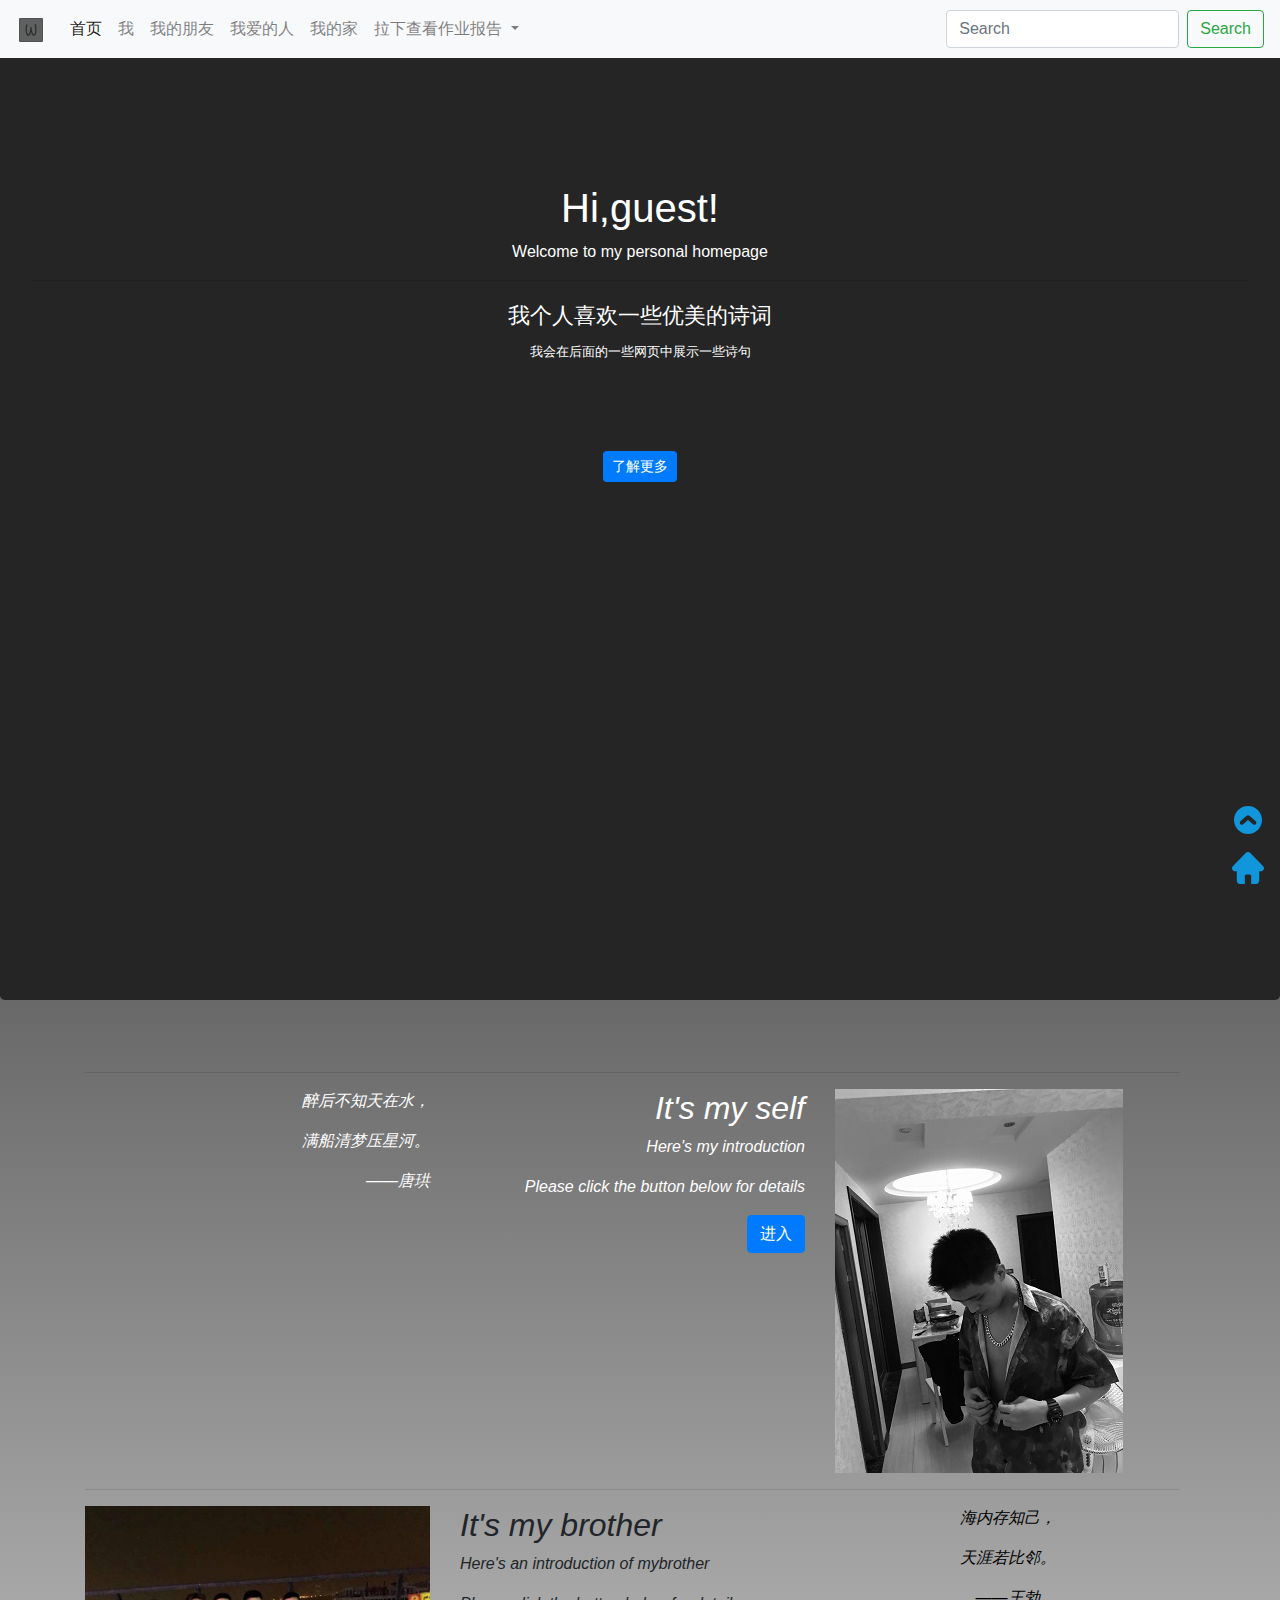
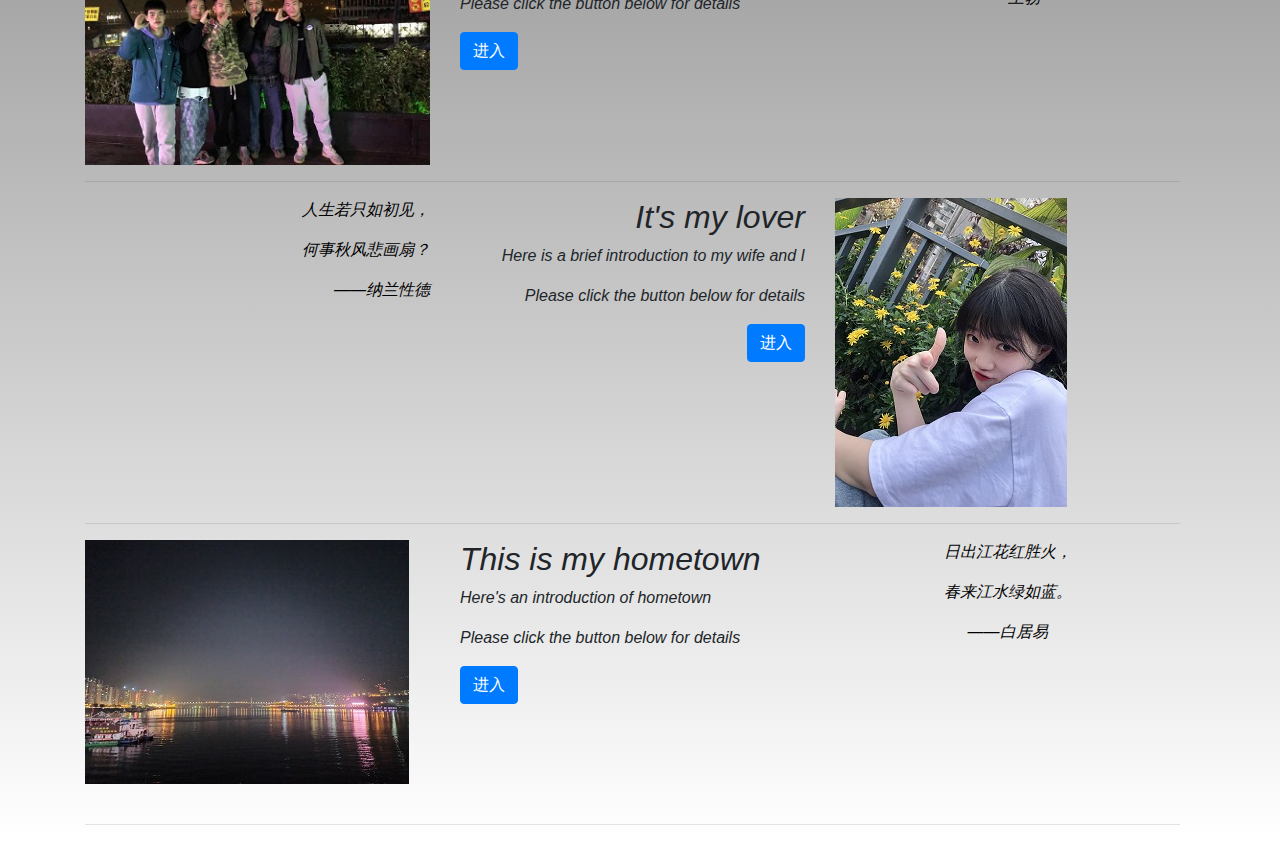
<file: index.html>
<!doctype html>
<html lang="en">
  <head>
    <!-- Required meta tags -->
    <meta charset="utf-8">
    <meta name="viewport" content="width=device-width, initial-scale=1, shrink-to-fit=no">

    <!-- Bootstrap CSS -->
    <link rel="stylesheet" href="https://stackpath.bootstrapcdn.com/bootstrap/4.3.1/css/bootstrap.min.css" integrity="sha384-ggOyR0iXCbMQv3Xipma34MD+dH/1fQ784/j6cY/iJTQUOhcWr7x9JvoRxT2MZw1T" crossorigin="anonymous">
    <link rel="stylesheet" href="css/index.css">
    <title>汪鹏的web大作业</title>
  </head>
  <body>

    <!-- 导航栏 -->
    <nav class="navbar navbar-expand-lg fixed-top navbar-light bg-light" id="bar">
      <a class="navbar-brand" href="index.html">
        <img src="images/ww.svg" alt="LOADING"  width="30" height="30" >
      </a>
      <button class="navbar-toggler" type="button" data-toggle="collapse" data-target="#navbarSupportedContent" aria-controls="navbarSupportedContent" aria-expanded="false" aria-label="Toggle navigation">
        <span class="navbar-toggler-icon"></span>
      </button>
    
      <div class="collapse navbar-collapse" id="navbarSupportedContent">
        <ul class="navbar-nav mr-auto">
          <li class="nav-item active">
            <a class="nav-link" href="index.html">首页 <span class="sr-only">(current)</span></a>
          </li>
          <li class="nav-item">
            <a class="nav-link" href="self.html">我</a>
          </li>
          <li class="nav-item">
            <a class="nav-link" href="brother.html">我的朋友</a>
          </li>
          <li class="nav-item">
            <a class="nav-link" href="lover.html">我爱的人</a>
          </li>
          <li class="nav-item">
            <a class="nav-link" href="hometown.html">我的家</a>
          </li>
          <li class="nav-item dropdown">
            <a class="nav-link dropdown-toggle" href="#" id="navbarDropdown" role="button" data-toggle="dropdown" aria-haspopup="true" aria-expanded="false">
              拉下查看作业报告
            </a>
            <div class="dropdown-menu" aria-labelledby="navbarDropdown">
              <a class="dropdown-item" href="presentation.html">web作业报告</a>
              <a class="dropdown-item" href="#">未设置</a>
            </div>
          </li>
          <!-- <li class="nav-item">
            <a class="nav-link disabled" href="#">Disabled</a>
          </li> -->
        </ul>
        <form class="form-inline my-2 my-lg-0">
          <input class="form-control mr-sm-2" type="search" placeholder="Search" aria-label="Search">
          <button class="btn btn-outline-success my-2 my-sm-0" type="submit">Search</button>
        </form>
      </div>
    </nav>
    <!-- 导航栏 -->
    <!-- 引言界面 -->
    <div class="jumbotron text-center no-gutters myhigh">
      <br><br><br><br><br>
      <h1>Hi,guest!</h1>
      <p>Welcome to my personal homepage</p>
      <hr>
      <h3 style="color: white;"><small>我个人喜欢一些优美的诗词</small></h3>
      <p><small>我会在后面的一些网页中展示一些诗句</small></p>
      <br><br><br>
      <!-- <br>
      <p>应是天仙狂醉，乱把白云揉碎。</p>
      <p class="blockquote-footer">李白</p>
      <br>
      <p>惊觉相思不露，原来只因入骨。</p>
      <p class="blockquote-footer">汤显祖</p>
      <br>
      <p>可惜一溪风月，莫教踏碎琼瑶。</p>
      <p class="blockquote-footer ">苏轼</p> -->
      <p><a class="btn btn-primary btn-sm" href="#page1" role="button">了解更多</a></p>
    </div>

      <!-- 底部导航栏 -->
      <nav class="navbar navbar-dark fixed-bottom justify-content-end">
        <ul class="navbar-nav">
          <li class="nav-item">
            <a class="nav-link" href="#">
              <img src="images/backtop32.svg" alt="LOADING" class="img-fluid">
            </a>
          </li>
          <li class="nav-item">
            <a class="nav-link" href="index.html">
              <img src="images/home.svg" alt="LOADING" class="img-fluid">
            </a>
          </li>
        </ul>
      </nav>
      <!-- 底部导航栏 -->

    <!-- 主要盒子 -->
    <div class="container">
      <div class="col-md-12">
        <br id="page1">
      <hr>
      <!-- 我自己 -->
      <div class="row">
        <div class="col-md-4 text-right">
          <i style="color: white;">
            <p>醉后不知天在水，</p>
            <p>满船清梦压星河。</p>
            <p>——唐珙</p>
          </i>
        </div>
        <div class=" col-md-4 text-right ">
          <div>
            <i style="color: white;">
              <h2>It's my self</h2>
              <p>Here's my introduction</p>
              <p>Please click the button below for details</p>
            </i>
          </div>
          <div>
            <a class="btn btn-primary" href="self.html" role="button">进入</a>
            <br>
          </div>
          <br>
        </div>
        <div class=" col-md-4">
          <img src="images/myself.JPG" alt="Card image" class="img-fluid">
          <!-- <img src="images/myself.JPG" class="img-responsive" alt="Responsive image" style="float: right;"> -->
        </div>
      </div>
      <!-- 我自己 -->
      <hr>
      <!-- 我兄弟 -->
      <div class="row">
        <div class="col-md-4">
          <img src="images/mybrother.JPG" alt="Card image" class="img-fluid">
          <!-- <img src="images/mybrother.JPG" class="img-responsive" alt="Responsive image" style="float: right;"> -->
        </div>
        <div class="col-md-4">
          <div class="mypadding1">
            <i>
              <h2>It's my brother</h2>
              <p>Here's an introduction of mybrother</p>
              <p>Please click the button below for details</p>
            </i>
          </div>
          <div>
            <a class="btn btn-primary" href="brother.html" role="button">进入</a><br>
          </div><br>
        </div>
        <div class="col-md-4 text-center">
          <i style="color:black;">
            <p>海内存知己，</p>
            <p>天涯若比邻。</p>
            <p>——王勃</p>
          </i>
        </div>
      </div>
      <!-- 我兄弟 -->
      <hr>
      <!-- 我女朋友 -->
      <div class="row">
        <div class="col-md-4 text-right">
          <i style="color: black;">
            <p>人生若只如初见，</p>
            <p>何事秋风悲画扇？</p>
            <p>——纳兰性德</p>
          </i>
        </div>
        <div class=" col-md-4 text-right ">
          <div class="mypadding1">
            <i>
              <h2>It's my lover</h2>
              <p>Here is a brief introduction to my wife and I</p>
              <p>Please click the button below for details</p>
            </i>
          </div>
          <div>
            <a class="btn btn-primary" href="lover.html" role="button">进入</a><br>
          </div><br>
        </div>
        <div class=" col-md-4">
          <img src="images/mylove.JPG" alt="Card image" class="img-fluid">
          <!-- <img src="images/mylove.JPG" class="img-responsive" alt="Responsive image" style="float: right;"> -->
        </div>
      </div>
      <!-- 我女朋友 -->
      <hr>
      <!-- 我的家 -->
      <!-- 我兄弟 -->
      <div class="row">
        <div class="col-md-4">
          <img src="images/wz.jpg" alt="Card image" class="img-fluid">
          <!-- <img src="images/wz.jpg" class="img-responsive" alt="Responsive image" style="float: right;"> -->
        </div>
        <div class="col-md-4">
          <div class="mypadding1">
            <i>
              <h2>This is my hometown</h2>
              <p>Here's an introduction of hometown</p>
              <p>Please click the button below for details</p>
            </i>
          </div>
          <div>
            <a class="btn btn-primary" href="hometown.html" role="button">进入</a><br>
          </div><br>
        </div>
        <div class="col-md-4 text-center">
          <i style="color:black;">
            <p>日出江花红胜火，</p>
            <p>春来江水绿如蓝。</p>
            <p>——白居易</p>
          </i>
        </div>
      </div>
      <!-- 我兄弟 -->
      <!-- 我的家 -->
      <br><hr>
      </div>
    </div>
    
    <div class=""></div>
    




    <!-- Optional JavaScript -->
    <!-- jQuery first, then Popper.js, then Bootstrap JS -->
    <script src="https://code.jquery.com/jquery-3.3.1.slim.min.js" integrity="sha384-q8i/X+965DzO0rT7abK41JStQIAqVgRVzpbzo5smXKp4YfRvH+8abtTE1Pi6jizo" crossorigin="anonymous"></script>
    <script src="https://cdnjs.cloudflare.com/ajax/libs/popper.js/1.14.7/umd/popper.min.js" integrity="sha384-UO2eT0CpHqdSJQ6hJty5KVphtPhzWj9WO1clHTMGa3JDZwrnQq4sF86dIHNDz0W1" crossorigin="anonymous"></script>
    <script src="https://stackpath.bootstrapcdn.com/bootstrap/4.3.1/js/bootstrap.min.js" integrity="sha384-JjSmVgyd0p3pXB1rRibZUAYoIIy6OrQ6VrjIEaFf/nJGzIxFDsf4x0xIM+B07jRM" crossorigin="anonymous"></script>
  </body>
</html>
</file>
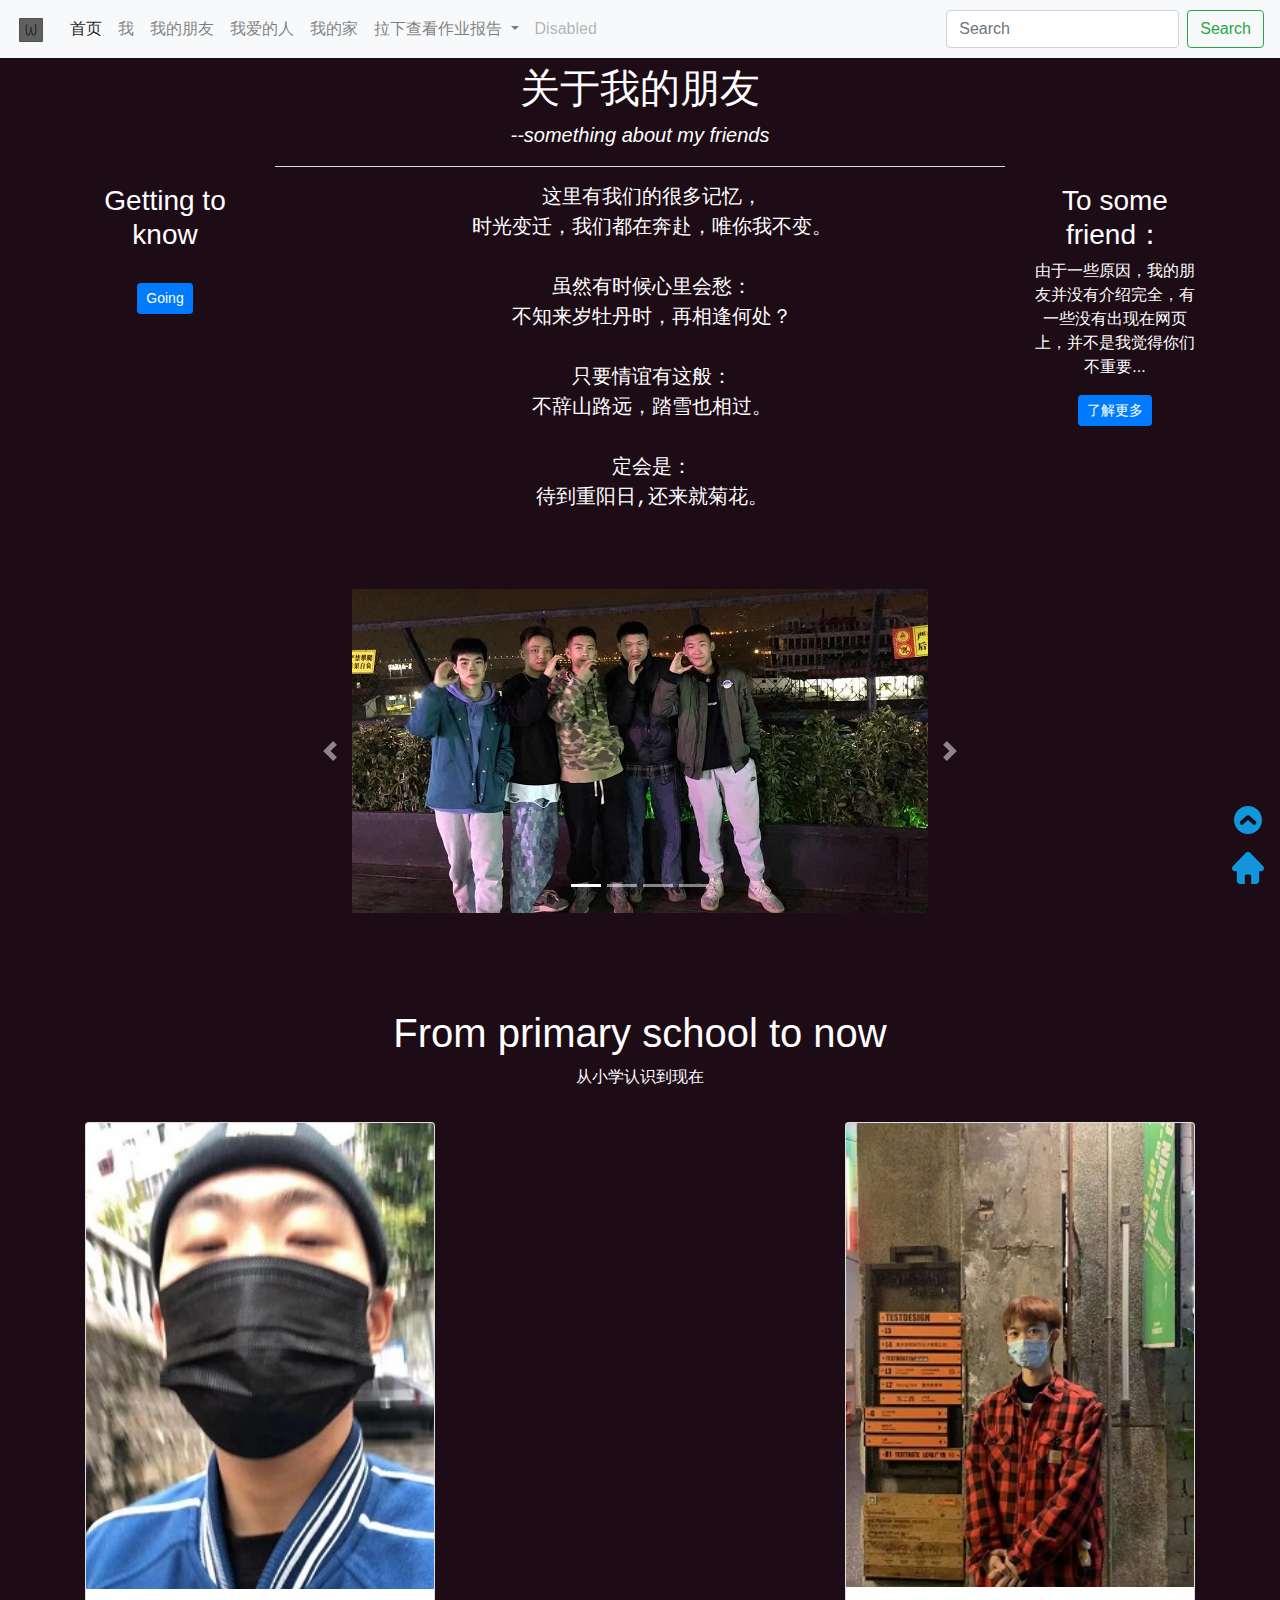
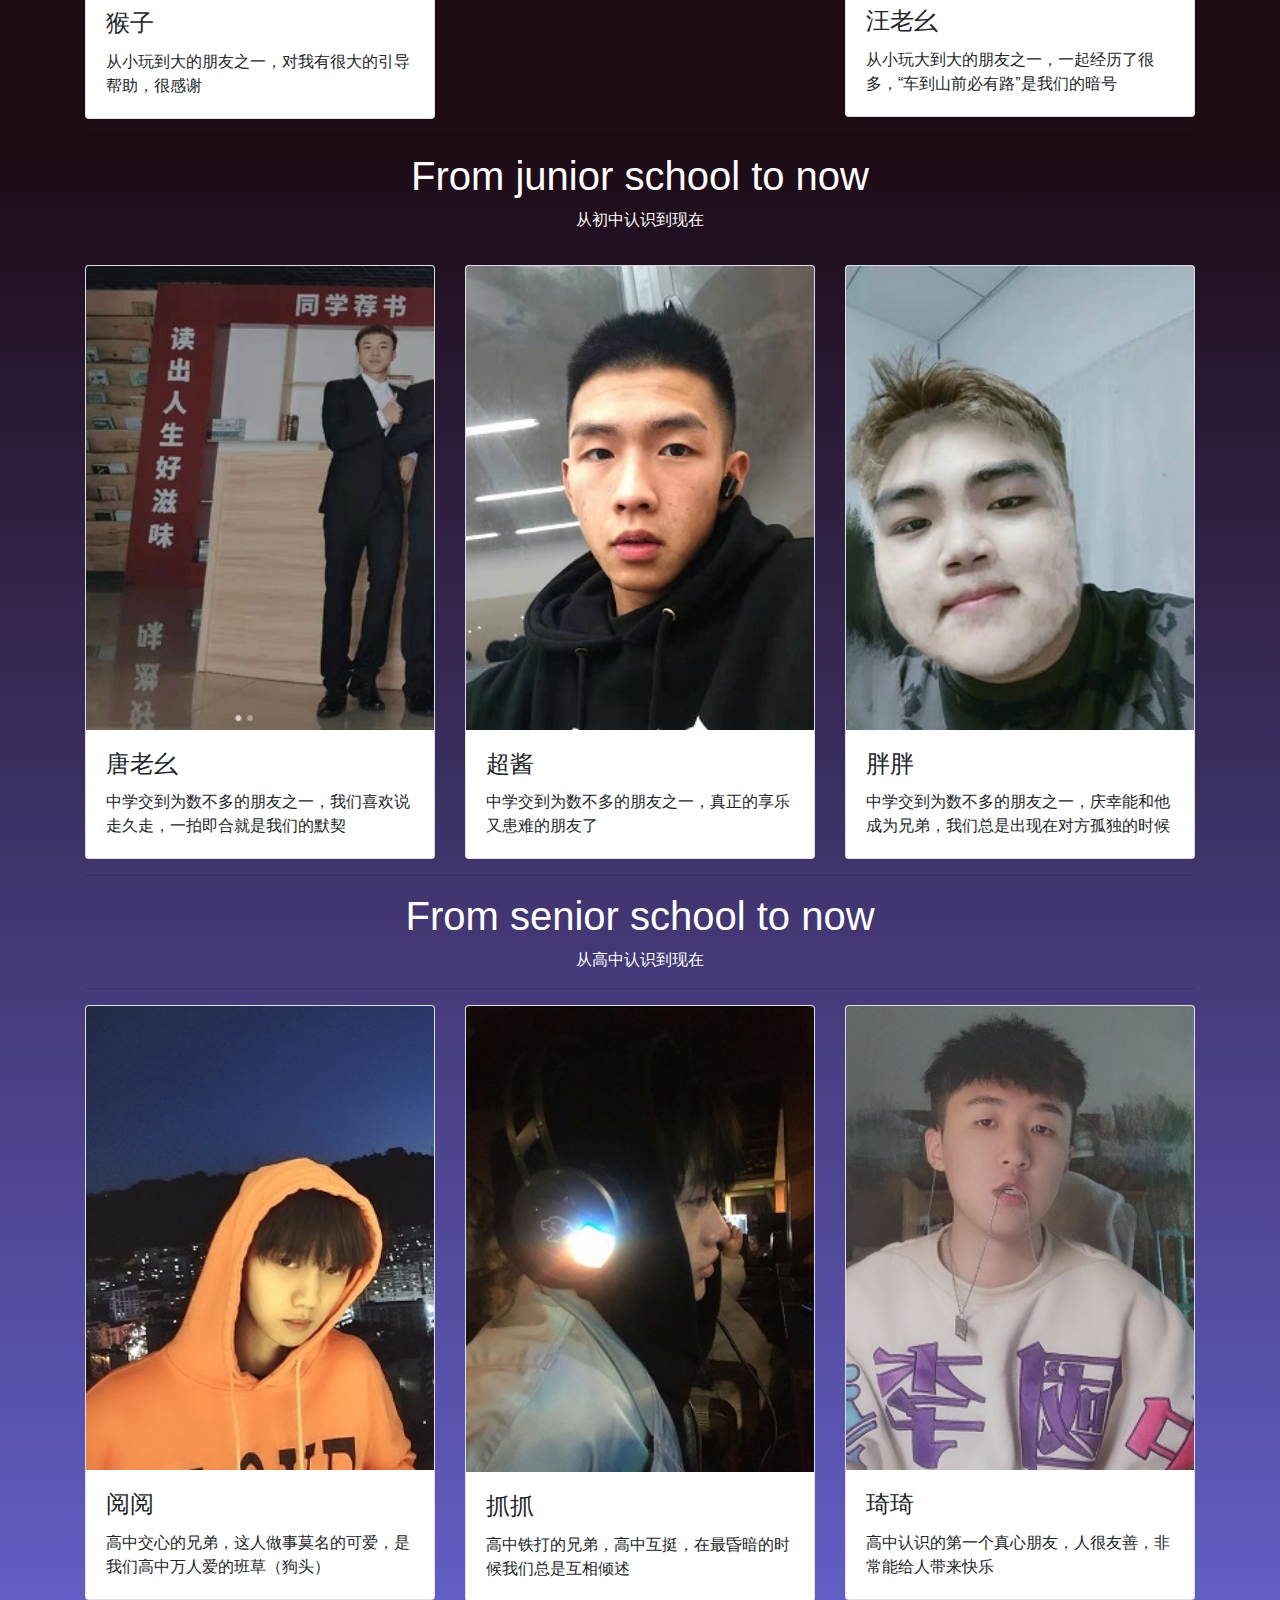
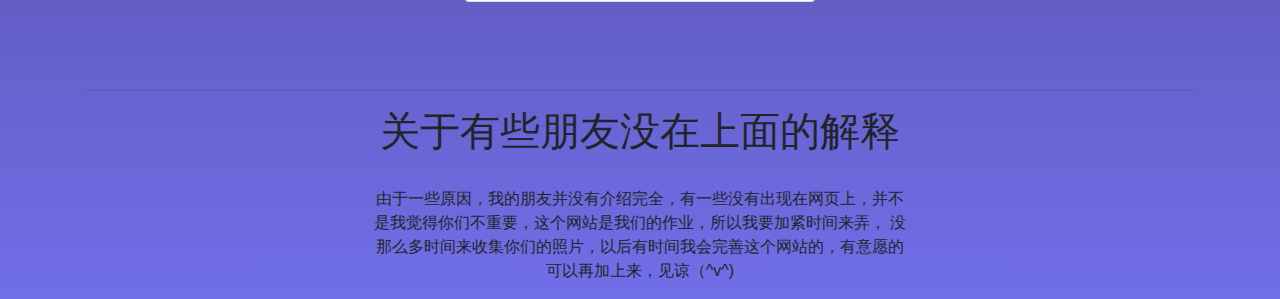
<file: brother.html>
<!doctype html>
<html lang="en">
  <head>
    <!-- Required meta tags -->
    <meta charset="utf-8">
    <meta name="viewport" content="width=device-width, initial-scale=1, shrink-to-fit=no">

    <!-- Bootstrap CSS -->
    <link rel="stylesheet" href="https://stackpath.bootstrapcdn.com/bootstrap/4.3.1/css/bootstrap.min.css" integrity="sha384-ggOyR0iXCbMQv3Xipma34MD+dH/1fQ784/j6cY/iJTQUOhcWr7x9JvoRxT2MZw1T" crossorigin="anonymous">
    <link rel="stylesheet" href="css/brother.css">

    <title>friends</title>
  </head>
  <body>
      <!-- 导航栏 -->
    <nav class="navbar navbar-expand-lg fixed-top navbar-light bg-light" id="bar">
        <a class="navbar-brand" href="index.html">
          <img src="images/ww.svg" alt="LOADING"  width="30" height="30" >
        </a>
        <button class="navbar-toggler" type="button" data-toggle="collapse" data-target="#navbarSupportedContent" aria-controls="navbarSupportedContent" aria-expanded="false" aria-label="Toggle navigation">
          <span class="navbar-toggler-icon"></span>
        </button>
      
        <div class="collapse navbar-collapse" id="navbarSupportedContent">
          <ul class="navbar-nav mr-auto">
            <li class="nav-item active">
              <a class="nav-link" href="index.html">首页 <span class="sr-only">(current)</span></a>
            </li>
            <li class="nav-item">
              <a class="nav-link" href="self.html">我</a>
            </li>
            <li class="nav-item">
              <a class="nav-link" href="brother.html">我的朋友</a>
            </li>
            <li class="nav-item">
              <a class="nav-link" href="lover.html">我爱的人</a>
              <li class="nav-item">
                <a class="nav-link" href="hometown.html">我的家</a>
              </li>
            </li>
            <li class="nav-item dropdown">
              <a class="nav-link dropdown-toggle" href="#" id="navbarDropdown" role="button" data-toggle="dropdown" aria-haspopup="true" aria-expanded="false">
                拉下查看作业报告
              </a>
              <div class="dropdown-menu" aria-labelledby="navbarDropdown">
                <a class="dropdown-item" href="presentation.html">web作业报告</a>
                <a class="dropdown-item" href="#">未设置</a>
              </div>
            </li>
            <li class="nav-item">
              <a class="nav-link disabled" href="#">Disabled</a>
            </li>
          </ul>
          <form class="form-inline my-2 my-lg-0">
            <input class="form-control mr-sm-2" type="search" placeholder="Search" aria-label="Search">
            <button class="btn btn-outline-success my-2 my-sm-0" type="submit">Search</button>
          </form>
        </div>
      </nav>
      <!-- 导航栏 -->
      <!-- 底部导航栏 -->
      <nav class="navbar navbar-dark fixed-bottom justify-content-end">
        <ul class="navbar-nav">
          <li class="nav-item">
            <a class="nav-link" href="#">
              <img src="images/backtop32.svg" alt="LOADING" class="img-fluid">
            </a>
          </li>
          <li class="nav-item">
            <a class="nav-link" href="index.html">
              <img src="images/home.svg" alt="LOADING" class="img-fluid">
            </a>
          </li>
        </ul>
      </nav>
      <!-- 底部导航栏 -->

      <!-- 正式内容 -->

      <div class="jumbotron jumbotron-fluid text-center myheader">
        
        
        <div class="container">
          
          <div class="row">
            <div class="col-md-2">
              <br><br><br><br><br>
              <h3>Getting to know</h3>
              <br>
              <p><a class="btn btn-primary btn-sm" href="#pri" role="button">Going</a></p>
              <!-- <hr>
              <h3>junior  high school</h3><br>
              <p><a class="btn btn-primary btn-sm" href="#jun" role="button">了解更多</a></p><hr>
              <h3>in Senior  high school</h3><br>
              <p><a class="btn btn-primary btn-sm" href="#sen" role="button">了解更多</a></p> -->

            </div>
            <div class="col-md-8">
          
              <h1>关于我的朋友</h1>
              <p class="font-italic blockquote">
                --something about my friends
              </p>
              <hr style="color: white;">
              <pre class="lead">
  这里有我们的很多记忆，
  时光变迁，我们都在奔赴，唯你我不变。
                         
  虽然有时候心里会愁：
  不知来岁牡丹时，再相逢何处？

  只要情谊有这般：
  不辞山路远，踏雪也相过。

  定会是：
  待到重阳日,还来就菊花。
          
              </pre>
              <div id="demo" class="carousel slide" data-ride="carousel">
 
                <!-- 指示符 -->
                <ul class="carousel-indicators">
                  <li data-target="#demo" data-slide-to="0" class="active"></li>
                  <li data-target="#demo" data-slide-to="1"></li>
                  <li data-target="#demo" data-slide-to="2"></li>
                  <li data-target="#demo" data-slide-to="3"></li>
                </ul>
               
                <!-- 轮播图片 -->
                <div class="carousel-inner text-center">
                  <div class="carousel-item active">
                    <img src="images/hezhao1.jpg" class="img-fluid" alt="LOADING">
                  </div>
                  <div class="carousel-item">
                    <img src="images/hezhao2.jpg" class="img-fluid" alt="LOADING">
                  </div>
                  <div class="carousel-item">
                    <img src="images/xiongl.jpg" class="img-fluid" alt="LOADING">
                  </div>
                  <div class="carousel-item">
                    <img src="images/zhuazhua.jpg" class="img-fluid" alt="LOADING">
                  </div>
                </div>
               
                <!-- 左右切换按钮 -->
                <a class="carousel-control-prev" href="#demo" data-slide="prev">
                  <span class="carousel-control-prev-icon"></span>
                </a>
                <a class="carousel-control-next " href="#demo" data-slide="next">
                  <span class="carousel-control-next-icon"></span>
                </a>
               
              </div>
            </div>
            <div class="col-md-2">
              <br><br><br><br><br>
              <h3>To some friend：</h3>
              <p>由于一些原因，我的朋友并没有介绍完全，有一些没有出现在网页上，并不是我觉得你们不重要...</p>
              <p><a class="btn btn-primary btn-sm" href="#end" role="button">了解更多</a></p>


            </div>
          </div>
          
          
          
          




        </div>
        
        
      </div>
        
    
      <div class="container">
        <h1 class="text-center" id="pri" style="color: white;">From primary school to now </h1>
        <p class="text-center" style="color: white;">从小学认识到现在</p>
        <hr>
        <!-- 小学 -->
        <div class="row">
          <div class="col-md-4">
            <div class="card">
              <img class="card-img-top img-fluid" src="images/hou.jpg" alt="Card image">
              <div class="card-body">
                <h4 class="card-title">猴子</h4>
                <p class="card-text">从小玩到大的朋友之一，对我有很大的引导帮助，很感谢</p>
                
              </div>
            </div>
          </div>
          <div class="col-md-4">
          </div>
          <div class="col-md-4">
            <div class="card">
              <img class="card-img-top" src="images/wangbaoyi.jpg" alt="Card image">
              <div class="card-body">
                <h4 class="card-title">汪老幺</h4>
                <p class="card-text">从小玩大到大的朋友之一，一起经历了很多，“车到山前必有路”是我们的暗号</p>
                
              </div>
            </div>
          </div>
        </div>
        <!-- 中学 -->
        <hr id="jun">
        <h1 class="text-center" style="color: white;">From junior school to now </h1>
        <p class="text-center" style="color: white;">从初中认识到现在</p>
        <hr>
        <div class="row">
          <div class="col-md-4">
            <div class="card">
              <img class="card-img-top" src="images/pengge.jpg" alt="Card image">
              <div class="card-body">
                <h4 class="card-title">唐老幺</h4>
                <p class="card-text">中学交到为数不多的朋友之一，我们喜欢说走久走，一拍即合就是我们的默契</p>
              </div>
            </div>
          </div>
          <div class="col-md-4">
            <div class="card">
              <img class="card-img-top" src="images/chao.jpg" alt="Card image">
              <div class="card-body">
                <h4 class="card-title">超酱</h4>
                <p class="card-text">中学交到为数不多的朋友之一，真正的享乐又患难的朋友了</p>
              </div>
            </div>
          </div>
          <div class="col-md-4">
            <div class="card">
              <img class="card-img-top" src="images/pang.jpg" alt="Card image">
              <div class="card-body">
                <h4 class="card-title">胖胖</h4>
                <p class="card-text">中学交到为数不多的朋友之一，庆幸能和他成为兄弟，我们总是出现在对方孤独的时候</p>
              </div>
            </div>
          </div>
        </div>
        <!-- 高中 -->
        <hr id="sen">
        <h1 class="text-center" style="color: white;">From senior school to now </h1>
        <p class="text-center" style="color: white;">从高中认识到现在</p>
        <hr>
        <div class="row">
          <div class="col-md-4">
            <div class="card">
              <img class="card-img-top" src="images/xiong.jpg" alt="Card image">
              <div class="card-body">
                <h4 class="card-title">阅阅</h4>
                <p class="card-text">高中交心的兄弟，这人做事莫名的可爱，是我们高中万人爱的班草（狗头）</p>
              </div>
            </div>
          </div>
          <div class="col-md-4">
            <div class="card">
              <img class="card-img-top" src="images/zhua.jpg" alt="Card image">
              <div class="card-body">
                <h4 class="card-title">抓抓</h4>
                <p class="card-text">高中铁打的兄弟，高中互挺，在最昏暗的时候我们总是互相倾述</p>
              </div>
            </div>
          </div>
          <div class="col-md-4">
            <div class="card">
              <img class="card-img-top" src="images/qiqi.jpg" alt="Card image">
              <div class="card-body">
                <h4 class="card-title">琦琦</h4>
                <p class="card-text">高中认识的第一个真心朋友，人很友善，非常能给人带来快乐</p>
              </div>
            </div>
          </div>
        </div>
        <br><br><br>
        <hr id="end">
        <div class="row">
          <div class="col-md-3"></div>
          <div class="col-md-6 text-center">
            <h1>关于有些朋友没在上面的解释</h1>
            <br>
            <p>由于一些原因，我的朋友并没有介绍完全，有一些没有出现在网页上，并不是我觉得你们不重要，这个网站是我们的作业，所以我要加紧时间来弄，
              没那么多时间来收集你们的照片，以后有时间我会完善这个网站的，有意愿的可以再加上来，见谅（^v^)
            </p>
          </div>
        </div>
        
      </div>
      
      <!-- 正式内容 -->
    <!-- Optional JavaScript -->
    <!-- jQuery first, then Popper.js, then Bootstrap JS -->
    <script src="https://code.jquery.com/jquery-3.3.1.slim.min.js" integrity="sha384-q8i/X+965DzO0rT7abK41JStQIAqVgRVzpbzo5smXKp4YfRvH+8abtTE1Pi6jizo" crossorigin="anonymous"></script>
    <script src="https://cdnjs.cloudflare.com/ajax/libs/popper.js/1.14.7/umd/popper.min.js" integrity="sha384-UO2eT0CpHqdSJQ6hJty5KVphtPhzWj9WO1clHTMGa3JDZwrnQq4sF86dIHNDz0W1" crossorigin="anonymous"></script>
    <script src="https://stackpath.bootstrapcdn.com/bootstrap/4.3.1/js/bootstrap.min.js" integrity="sha384-JjSmVgyd0p3pXB1rRibZUAYoIIy6OrQ6VrjIEaFf/nJGzIxFDsf4x0xIM+B07jRM" crossorigin="anonymous"></script>
  </body>
</html>
</file>
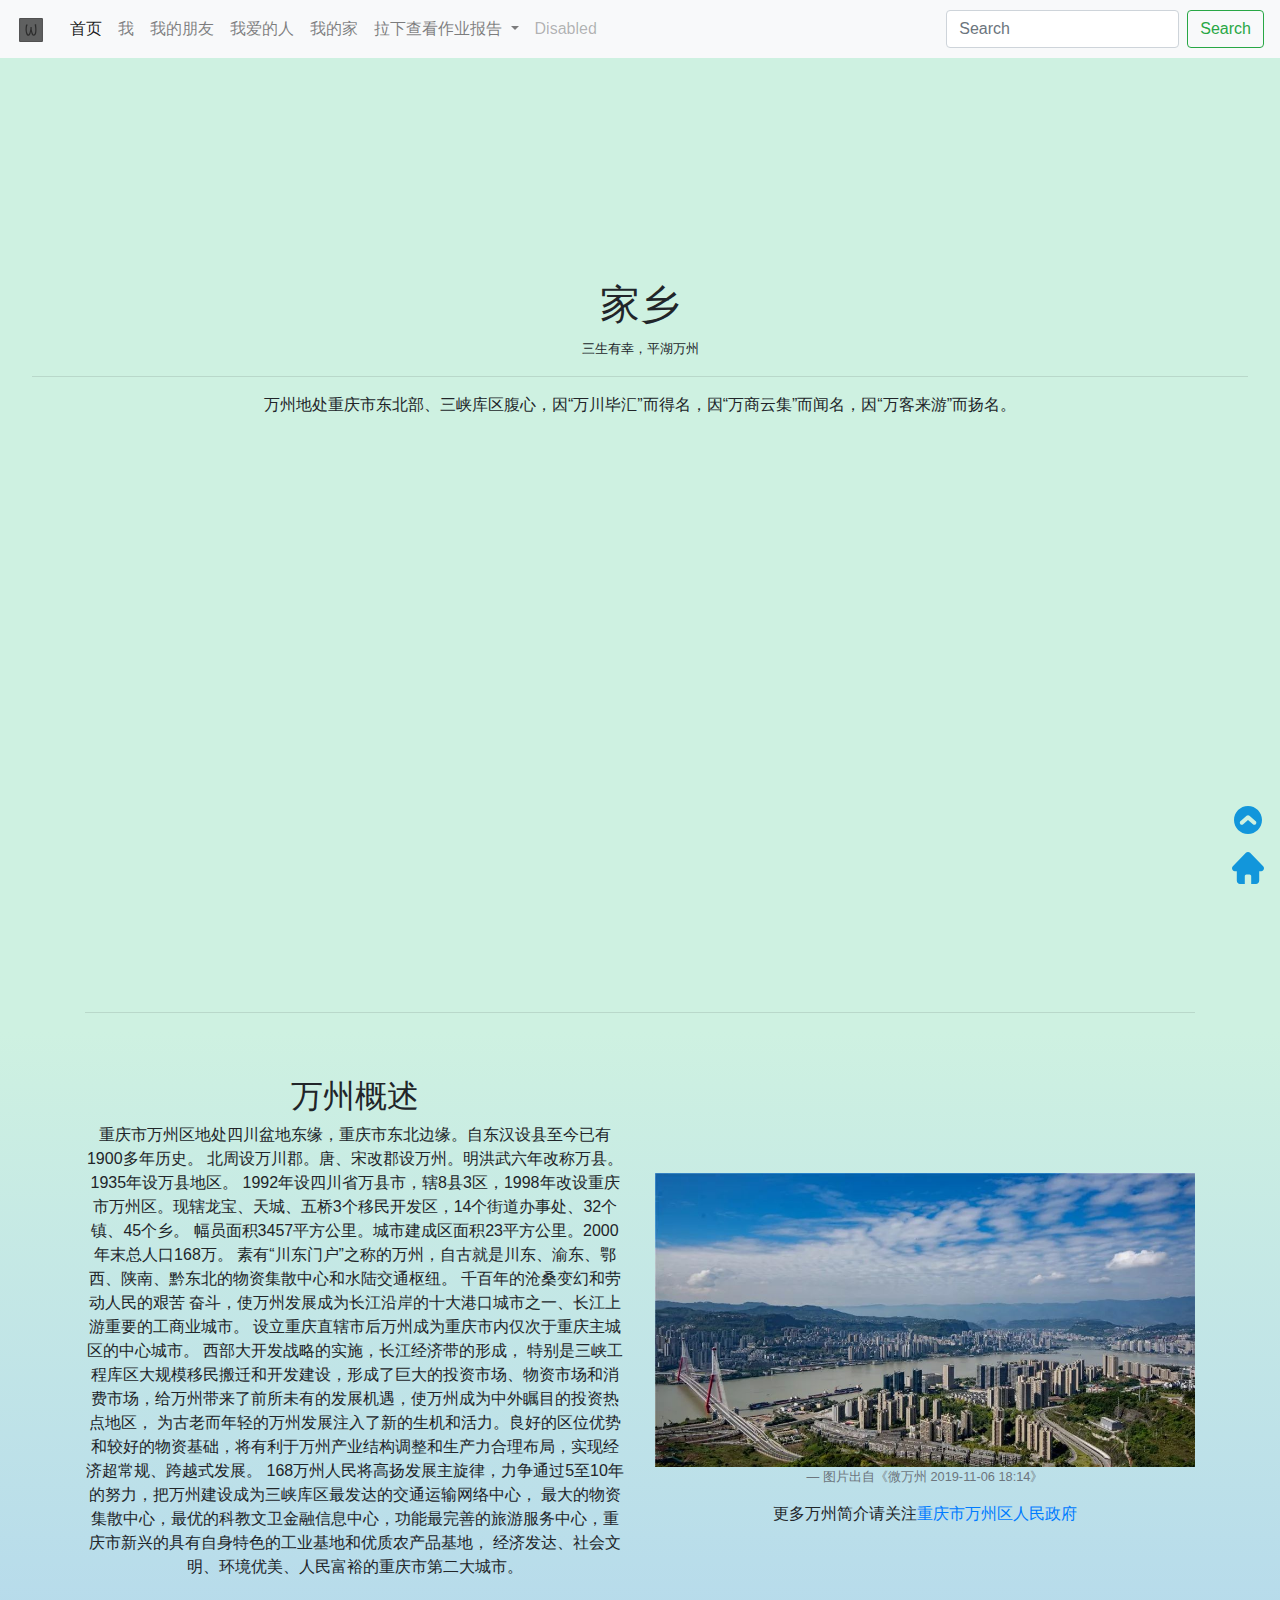
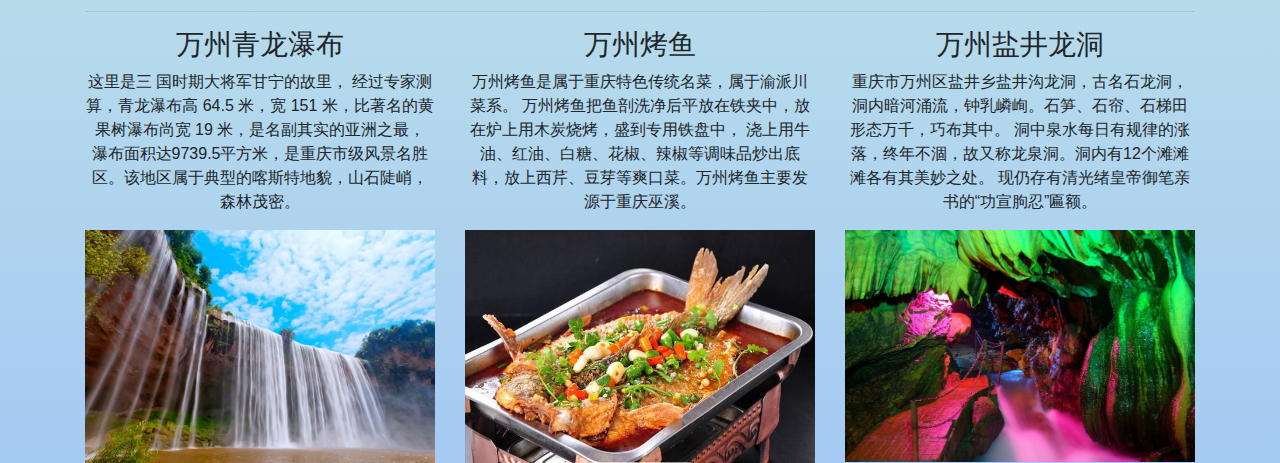
<file: hometown.html>
<!doctype html>
<html lang="en">
  <head>
    <!-- Required meta tags -->
    <meta charset="utf-8">
    <meta name="viewport" content="width=device-width, initial-scale=1, shrink-to-fit=no">

    <!-- Bootstrap CSS -->
    <link rel="stylesheet" href="https://stackpath.bootstrapcdn.com/bootstrap/4.3.1/css/bootstrap.min.css" integrity="sha384-ggOyR0iXCbMQv3Xipma34MD+dH/1fQ784/j6cY/iJTQUOhcWr7x9JvoRxT2MZw1T" crossorigin="anonymous">
    <link rel="stylesheet" href="css/hometown.css">
    <title>hometown</title>
  </head>
  <body>
      <!-- 导航栏 -->
    <nav class="navbar navbar-expand-lg fixed-top navbar-light bg-light" id="bar">
        <a class="navbar-brand" href="index.html">
          <img src="images/ww.svg" alt="LOADING"  width="30" height="30" >
        </a>
        <button class="navbar-toggler" type="button" data-toggle="collapse" data-target="#navbarSupportedContent" aria-controls="navbarSupportedContent" aria-expanded="false" aria-label="Toggle navigation">
          <span class="navbar-toggler-icon"></span>
        </button>
      
        <div class="collapse navbar-collapse" id="navbarSupportedContent">
          <ul class="navbar-nav mr-auto">
            <li class="nav-item active">
              <a class="nav-link" href="index.html">首页 <span class="sr-only">(current)</span></a>
            </li>
            <li class="nav-item">
              <a class="nav-link" href="self.html">我</a>
            </li>
            <li class="nav-item">
              <a class="nav-link" href="brother.html">我的朋友</a>
            </li>
            <li class="nav-item">
              <a class="nav-link" href="lover.html">我爱的人</a>
            </li>
            <li class="nav-item">
              <a class="nav-link" href="hometown.html">我的家</a>
            </li>
            <li class="nav-item dropdown">
              <a class="nav-link dropdown-toggle" href="#" id="navbarDropdown" role="button" data-toggle="dropdown" aria-haspopup="true" aria-expanded="false">
                拉下查看作业报告
              </a>
              <div class="dropdown-menu" aria-labelledby="navbarDropdown">
                <a class="dropdown-item" href="presentation.html">web作业报告</a>
                <a class="dropdown-item" href="#">未设置</a>
              </div>
            </li>
            <li class="nav-item">
              <a class="nav-link disabled" href="#">Disabled</a>
            </li>
          </ul>
          <form class="form-inline my-2 my-lg-0">
            <input class="form-control mr-sm-2" type="search" placeholder="Search" aria-label="Search">
            <button class="btn btn-outline-success my-2 my-sm-0" type="submit">Search</button>
          </form>
        </div>
      </nav>
      <!-- 导航栏 -->
      <!-- 底部导航栏 -->
      <nav class="navbar navbar-dark fixed-bottom justify-content-end">
        <ul class="navbar-nav">
          <li class="nav-item">
            <a class="nav-link" href="#">
              <img src="images/backtop32.svg" alt="LOADING" class="img-fluid">
            </a>
          </li>
          <li class="nav-item">
            <a class="nav-link" href="index.html">
              <img src="images/home.svg" alt="LOADING" class="img-fluid">
            </a>
          </li>
        </ul>
      </nav>
      <!-- 底部导航栏 -->
      <!-- <div class="jumbotron text-center no-gutters" style="background-color: black;"></div> -->
      <!-- 主要内容 -->
      <!-- 引言界面 -->
    <div class="jumbotron text-center no-gutters myhigh">
      <br><br><br><br><br><br><br><br><br>
        <h1>家乡</h1>
        <p><small>三生有幸，平湖万州</small></p>
        <hr>
        <p class="font-weight-light text-center text-justify">
          万州地处重庆市东北部、三峡库区腹心，因“万川毕汇”而得名，因“万商云集”而闻名，因“万客来游”而扬名。
        </p>
        <!-- <br><br><br><br><br><br><br><br><br>
        <p><a class="btn btn-primary btn-sm" href="#page1" role="button">了解更多</a></p> -->
      </div>
      <!-- 主要内容 -->
      
      <div class="container">
        <hr><br><br>
        <div class="row">
          <div class="col-md-6">
            <h2 class="text-center">万州概述</h2>

            <p class="text-center text-justify">
              重庆市万州区地处四川盆地东缘，重庆市东北边缘。自东汉设县至今已有1900多年历史。
              北周设万川郡。唐、宋改郡设万州。明洪武六年改称万县。1935年设万县地区。
              1992年设四川省万县市，辖8县3区，1998年改设重庆市万州区。现辖龙宝、天城、五桥3个移民开发区，14个街道办事处、32个镇、45个乡。
              幅员面积3457平方公里。城市建成区面积23平方公里。2000年末总人口168万。
              素有“川东门户”之称的万州，自古就是川东、渝东、鄂西、陕南、黔东北的物资集散中心和水陆交通枢纽。
              千百年的沧桑变幻和劳动人民的艰苦 奋斗，使万州发展成为长江沿岸的十大港口城市之一、长江上游重要的工商业城市。
              设立重庆直辖市后万州成为重庆市内仅次于重庆主城区的中心城市。 西部大开发战略的实施，长江经济带的形成，
              特别是三峡工程库区大规模移民搬迁和开发建设，形成了巨大的投资市场、物资市场和消费市场，给万州带来了前所未有的发展机遇，使万州成为中外瞩目的投资热点地区，
              为古老而年轻的万州发展注入了新的生机和活力。良好的区位优势和较好的物资基础，将有利于万州产业结构调整和生产力合理布局，实现经济超常规、跨越式发展。
              168万州人民将高扬发展主旋律，力争通过5至10年的努力，把万州建设成为三峡库区最发达的交通运输网络中心，
              最大的物资集散中心，最优的科教文卫金融信息中心，功能最完善的旅游服务中心，重庆市新兴的具有自身特色的工业基地和优质农产品基地，
              经济发达、社会文明、环境优美、人民富裕的重庆市第二大城市。
            </p>
          </div>
          <div class="col-md-6">
            <br><br><br><br>
            <img src="images/wanzhou.jpg" alt="Card image" class="img-fluid mypadding">
            <p class="blockquote-footer text-center ">图片出自《微万州 2019-11-06 18:14》</p>
            <p class="text-center">更多万州简介请关注<a target="_blank" href="http://www.wz.gov.cn/">重庆市万州区人民政府</a></p>
          </div>
        </div>
        <hr>
        
        <div class="row">
          <div class="col-md-4">
            <h3 class="text-center">万州青龙瀑布</h3>
            <p class="text-center text-justify">
              这里是三 国时期大将军甘宁的故里，
              经过专家测算，青龙瀑布高 64.5 米，宽 151 米，比著名的黄果树瀑布尚宽 19 米，是名副其实的亚洲之最，
              瀑布面积达9739.5平方米，是重庆市级风景名胜区。该地区属于典型的喀斯特地貌，山石陡峭，森林茂密。
            </p>
            <img src="images/pubu.jpg" alt="Card image" class="img-fluid mypadding">
          </div>
          <div class="col-md-4">
            <h3 class="text-center">万州烤鱼</h3>
            <p class="text-center text-justify">
              万州烤鱼是属于重庆特色传统名菜，属于渝派川菜系。
              万州烤鱼把鱼剖洗净后平放在铁夹中，放在炉上用木炭烧烤，盛到专用铁盘中，
              浇上用牛油、红油、白糖、花椒、辣椒等调味品炒出底料，放上西芹、豆芽等爽口菜。万州烤鱼主要发源于重庆巫溪。
            </p>
            <img src="images/kaoyu.jpg" alt="Card image" class="img-fluid mypadding">
          </div>
          <div class="col-md-4">
            <h3 class="text-center">万州盐井龙洞</h3>
            <p class="text-center text-justify">
              重庆市万州区盐井乡盐井沟龙洞，古名石龙洞，洞内暗河涌流，钟乳嶙峋。石笋、石帘、石梯田形态万千，巧布其中。
              洞中泉水每日有规律的涨落，终年不涸，故又称龙泉洞。洞内有12个滩滩滩各有其美妙之处。
              现仍存有清光绪皇帝御笔亲书的“功宣朐忍”匾额。
            </p>
            <img src="images/longdong.jpg" alt="Card image" class="img-fluid mypadding">
          </div>
        </div>
        
      </div>
      
      

      </div>
    <!-- Optional JavaScript -->
    <!-- jQuery first, then Popper.js, then Bootstrap JS -->
    <script src="https://code.jquery.com/jquery-3.3.1.slim.min.js" integrity="sha384-q8i/X+965DzO0rT7abK41JStQIAqVgRVzpbzo5smXKp4YfRvH+8abtTE1Pi6jizo" crossorigin="anonymous"></script>
    <script src="https://cdnjs.cloudflare.com/ajax/libs/popper.js/1.14.7/umd/popper.min.js" integrity="sha384-UO2eT0CpHqdSJQ6hJty5KVphtPhzWj9WO1clHTMGa3JDZwrnQq4sF86dIHNDz0W1" crossorigin="anonymous"></script>
    <script src="https://stackpath.bootstrapcdn.com/bootstrap/4.3.1/js/bootstrap.min.js" integrity="sha384-JjSmVgyd0p3pXB1rRibZUAYoIIy6OrQ6VrjIEaFf/nJGzIxFDsf4x0xIM+B07jRM" crossorigin="anonymous"></script>
  </body>
</html>
</file>
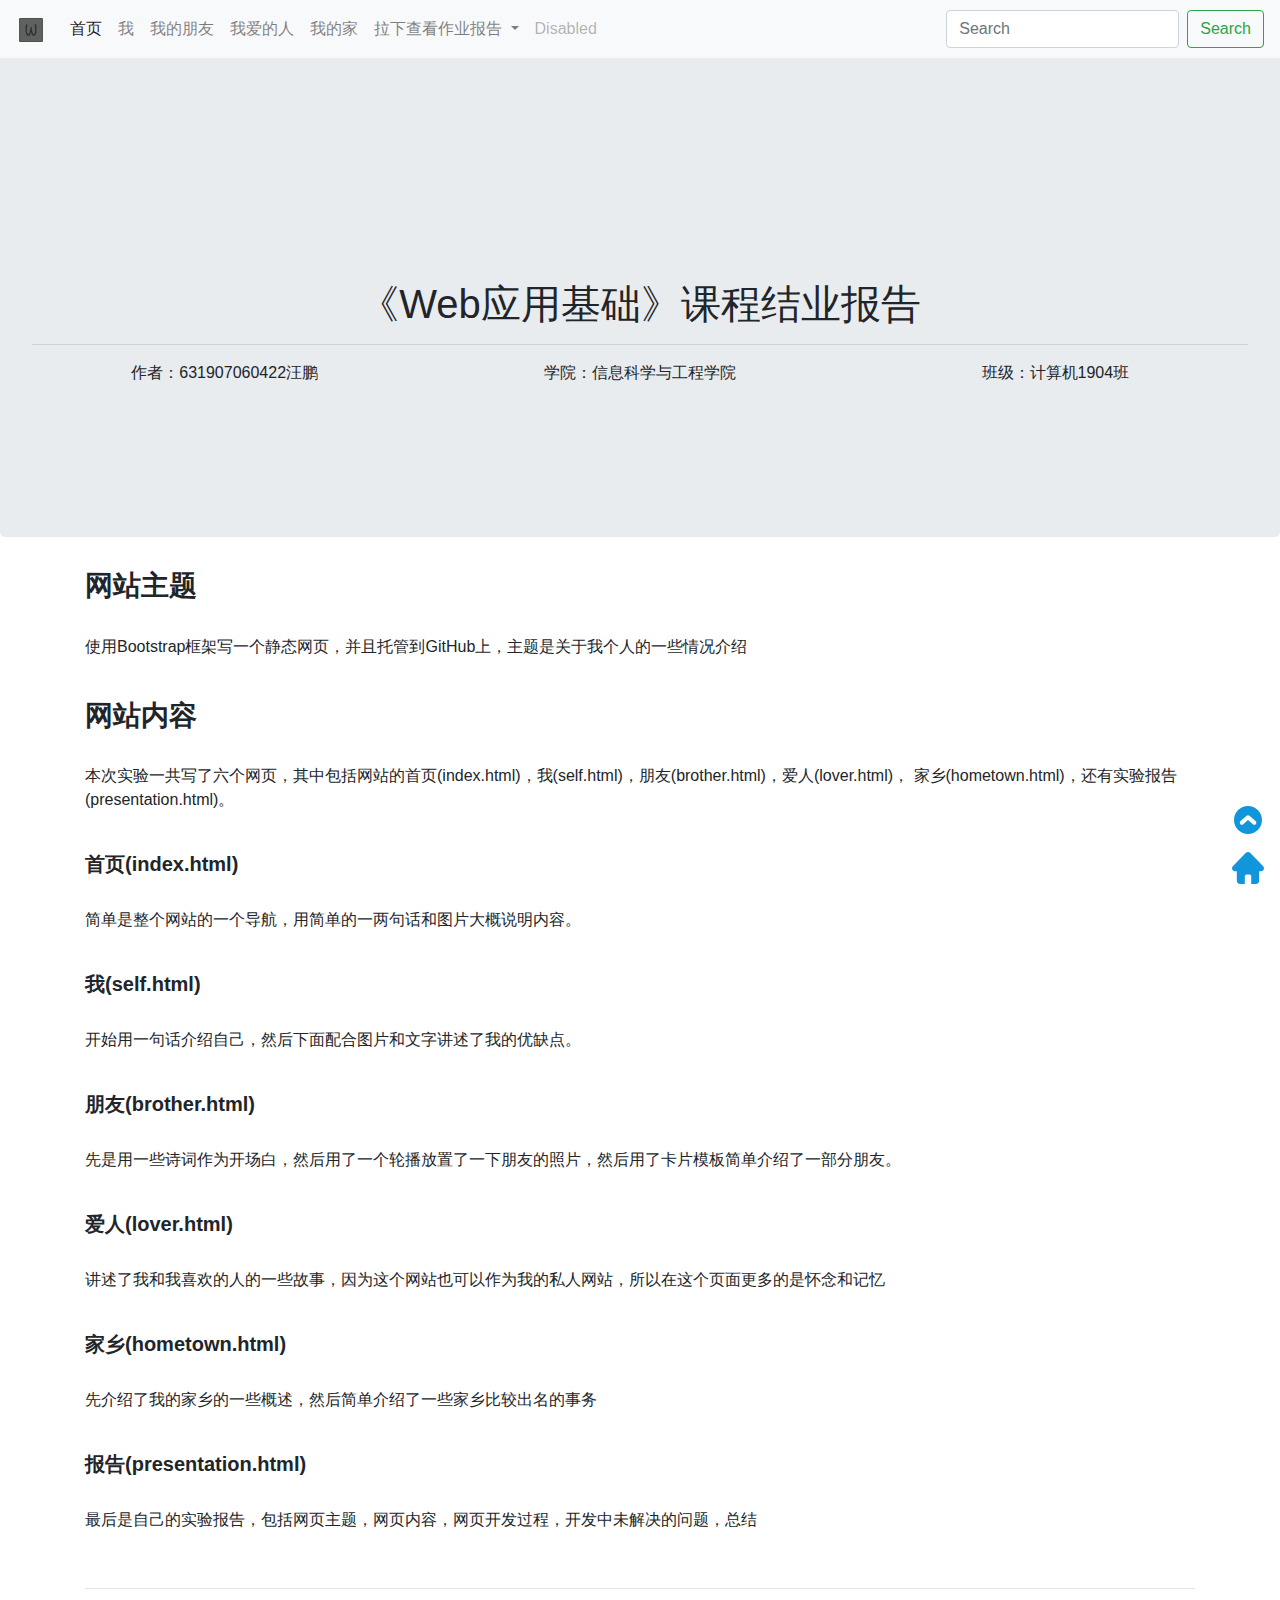
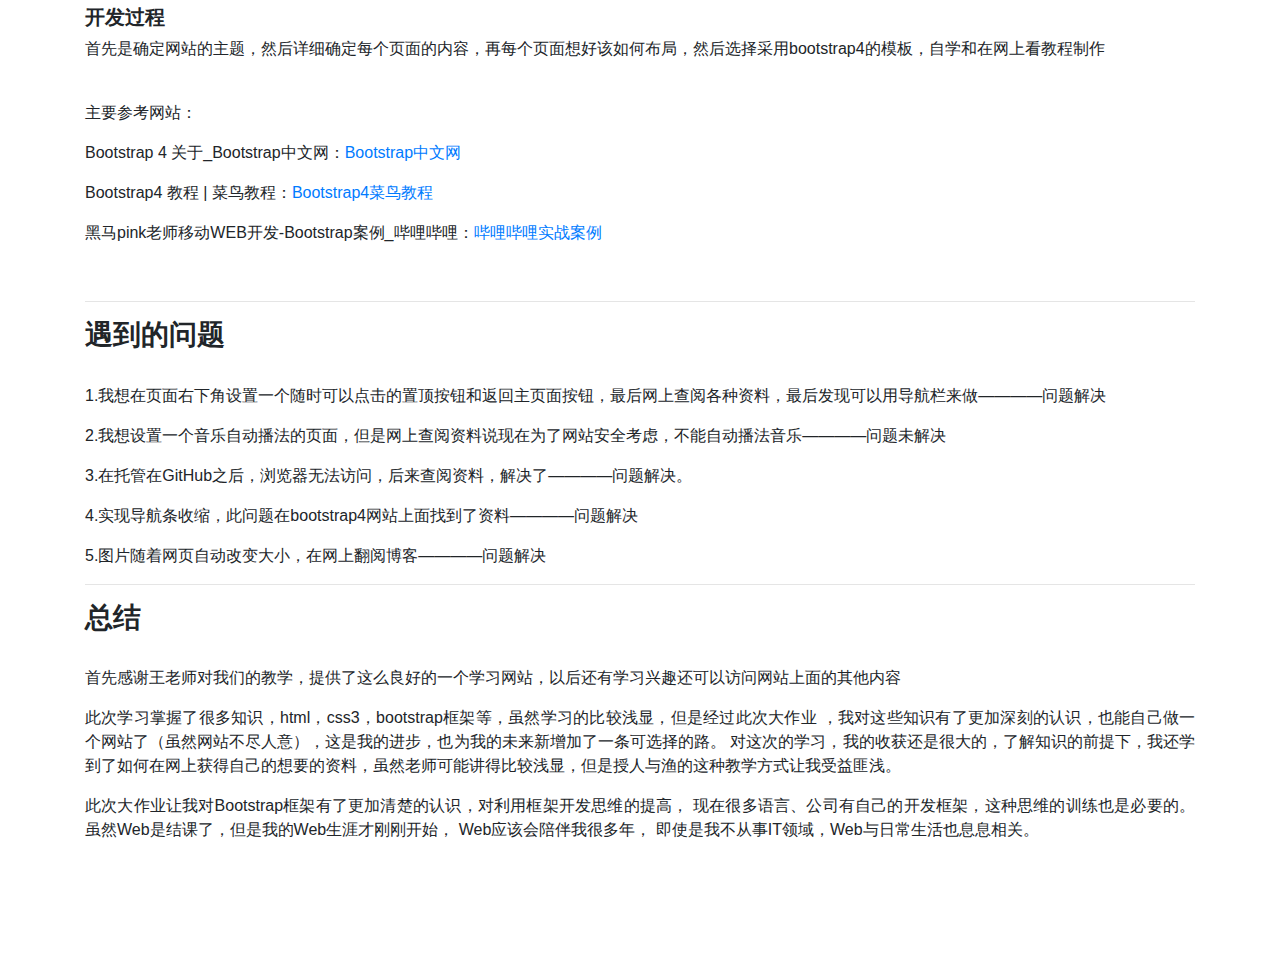
<file: presentation.html>
<!doctype html>
<html lang="en">
  <head>
    <!-- Required meta tags -->
    <meta charset="utf-8">
    <meta name="viewport" content="width=device-width, initial-scale=1, shrink-to-fit=no">

    <!-- Bootstrap CSS -->
    <link rel="stylesheet" href="https://stackpath.bootstrapcdn.com/bootstrap/4.3.1/css/bootstrap.min.css" integrity="sha384-ggOyR0iXCbMQv3Xipma34MD+dH/1fQ784/j6cY/iJTQUOhcWr7x9JvoRxT2MZw1T" crossorigin="anonymous">

    <title>eding</title>
  </head>
  <body>
      <!-- 导航栏 -->
    <nav class="navbar navbar-expand-lg fixed-top navbar-light bg-light" id="bar">
        <a class="navbar-brand" href="index.html">
          <img src="images/ww.svg" alt="LOADING"  width="30" height="30" >
        </a>
        <button class="navbar-toggler" type="button" data-toggle="collapse" data-target="#navbarSupportedContent" aria-controls="navbarSupportedContent" aria-expanded="false" aria-label="Toggle navigation">
          <span class="navbar-toggler-icon"></span>
        </button>
      
        <div class="collapse navbar-collapse" id="navbarSupportedContent">
          <ul class="navbar-nav mr-auto">
            <li class="nav-item active">
              <a class="nav-link" href="index.html">首页 <span class="sr-only">(current)</span></a>
            </li>
            <li class="nav-item">
              <a class="nav-link" href="self.html">我</a>
            </li>
            <li class="nav-item">
              <a class="nav-link" href="brother.html">我的朋友</a>
            </li>
            <li class="nav-item">
              <a class="nav-link" href="lover.html">我爱的人</a>
              <li class="nav-item">
                <a class="nav-link" href="hometown.html">我的家</a>
              </li>
            </li>
            <li class="nav-item dropdown">
              <a class="nav-link dropdown-toggle" href="#" id="navbarDropdown" role="button" data-toggle="dropdown" aria-haspopup="true" aria-expanded="false">
                拉下查看作业报告
              </a>
              <div class="dropdown-menu" aria-labelledby="navbarDropdown">
                <a class="dropdown-item" href="presentation.html">web作业报告</a>
                <a class="dropdown-item" href="#">未设置</a>
              </div>
            </li>
            <li class="nav-item">
              <a class="nav-link disabled" href="#">Disabled</a>
            </li>
          </ul>
          <form class="form-inline my-2 my-lg-0">
            <input class="form-control mr-sm-2" type="search" placeholder="Search" aria-label="Search">
            <button class="btn btn-outline-success my-2 my-sm-0" type="submit">Search</button>
          </form>
        </div>
      </nav>
      <!-- 导航栏 -->
      <!-- 底部导航栏 -->
      <nav class="navbar navbar-dark fixed-bottom justify-content-end">
        <ul class="navbar-nav">
          <li class="nav-item">
            <a class="nav-link" href="#">
              <img src="images/backtop32.svg" alt="LOADING" class="img-fluid">
            </a>
          </li>
          <li class="nav-item">
            <a class="nav-link" href="index.html">
              <img src="images/home.svg" alt="LOADING" class="img-fluid">
            </a>
          </li>
        </ul>
      </nav>
      <!-- 底部导航栏 -->
      
      <div class="jumbotron text-center no-gutters myhigh">
        <br><br><br><br><br><br><br><br><br>
        <h1>《Web应用基础》课程结业报告</h1>
        <hr>
        
        <div class="row">
          <div class="col-md-4">
            <p>作者：631907060422汪鹏</p>
          </div>
          <div class="col-md-4">
            <p>学院：信息科学与工程学院</p>
          </div>
          <div class="col-md-4">
            <p>班级：计算机1904班</p>
          </div>
        </div>
        
        
        <br><br><br>
        <!-- <p ><a class="btn btn-primary btn-lg float-right" href="#page1" role="button">了解更多</a></p> -->
      </div>
      
      
      <div class="container">
        <h3 class="font-weight-bolder">网站主题</h3><br>
        <p>使用Bootstrap框架写一个静态网页，并且托管到GitHub上，主题是关于我个人的一些情况介绍</p><br>
        <h3 class="font-weight-bolder">网站内容</h3><br>
        <p>
          本次实验一共写了六个网页，其中包括网站的首页(index.html)，我(self.html)，朋友(brother.html)，爱人(lover.html)， 
          家乡(hometown.html)，还有实验报告(presentation.html)。
        </p><br>

        <h5 class="font-weight-bolder">首页(index.html)</h5><br>
        <p>简单是整个网站的一个导航，用简单的一两句话和图片大概说明内容。</p><br>
        <h5 class="font-weight-bolder">我(self.html)</h5><br>
        <p>开始用一句话介绍自己，然后下面配合图片和文字讲述了我的优缺点。</p><br>
        <h5 class="font-weight-bolder">朋友(brother.html)</h5><br>
        <p>先是用一些诗词作为开场白，然后用了一个轮播放置了一下朋友的照片，然后用了卡片模板简单介绍了一部分朋友。</p><br>
        <h5 class="font-weight-bolder">爱人(lover.html)</h5><br>
        <p>讲述了我和我喜欢的人的一些故事，因为这个网站也可以作为我的私人网站，所以在这个页面更多的是怀念和记忆</p><br>
        <h5 class="font-weight-bolder">家乡(hometown.html)</h5><br>
        <p>先介绍了我的家乡的一些概述，然后简单介绍了一些家乡比较出名的事务</p><br>
        <h5 class="font-weight-bolder">报告(presentation.html)</h5><br>
        <p>最后是自己的实验报告，包括网页主题，网页内容，网页开发过程，开发中未解决的问题，总结</p><br>
        <hr>
        <h5 class="font-weight-bolder">开发过程</h5>
        <p>首先是确定网站的主题，然后详细确定每个页面的内容，再每个页面想好该如何布局，然后选择采用bootstrap4的模板，自学和在网上看教程制作</p><br>
        <p>主要参考网站：</p>
        <p>Bootstrap 4 关于_Bootstrap中文网：<a href="https://getbootstrap.net/" target="_blank">Bootstrap中文网</a></p>
        <p>Bootstrap4 教程 | 菜鸟教程：<a href="https://www.runoob.com/" target="_blank">Bootstrap4菜鸟教程</a></p>
        <!-- <a href="https://www.runoob.com/" target="_blank">Bootstrap4菜鸟教程</a> -->
        <p>黑马pink老师移动WEB开发-Bootstrap案例_哔哩哔哩：<a href="https://www.bilibili.com/video/BV1R7411s72K?t=85&p=28" target="_blank">哔哩哔哩实战案例</a></p>
        <br>
        <!-- <a href="https://www.bilibili.com/video/BV1R7411s72K?t=85&p=28" target="_blank">哔哩哔哩实战案例</a> -->
        <hr>
        <h3 class="font-weight-bolder">遇到的问题</h3><br>
        <p>1.我想在页面右下角设置一个随时可以点击的置顶按钮和返回主页面按钮，最后网上查阅各种资料，最后发现可以用导航栏来做————问题解决</p>
        <p>2.我想设置一个音乐自动播法的页面，但是网上查阅资料说现在为了网站安全考虑，不能自动播法音乐————问题未解决</p>
        <p>3.在托管在GitHub之后，浏览器无法访问，后来查阅资料，解决了————问题解决。</p>
        <p>4.实现导航条收缩，此问题在bootstrap4网站上面找到了资料————问题解决</p>
        <p>5.图片随着网页自动改变大小，在网上翻阅博客————问题解决</p>
        <hr>
        <h3 class="font-weight-bolder">总结</h3><br>
        <p class="text-justify">首先感谢王老师对我们的教学，提供了这么良好的一个学习网站，以后还有学习兴趣还可以访问网站上面的其他内容</p>
        <p class="text-justify">此次学习掌握了很多知识，html，css3，bootstrap框架等，虽然学习的比较浅显，但是经过此次大作业
          ，我对这些知识有了更加深刻的认识，也能自己做一个网站了（虽然网站不尽人意），这是我的进步，也为我的未来新增加了一条可选择的路。
          对这次的学习，我的收获还是很大的，了解知识的前提下，我还学到了如何在网上获得自己的想要的资料，虽然老师可能讲得比较浅显，但是授人与渔的这种教学方式让我受益匪浅。
        </p>
        <p class="text-justify">此次大作业让我对Bootstrap框架有了更加清楚的认识，对利用框架开发思维的提高，
           现在很多语言、公司有自己的开发框架，这种思维的训练也是必要的。虽然Web是结课了，但是我的Web生涯才刚刚开始， 
           Web应该会陪伴我很多年， 即使是我不从事IT领域，Web与日常生活也息息相关。</p>
           <br><br><br><br>
      </div>
      

    <!-- Optional JavaScript -->
    <!-- jQuery first, then Popper.js, then Bootstrap JS -->
    <script src="https://code.jquery.com/jquery-3.3.1.slim.min.js" integrity="sha384-q8i/X+965DzO0rT7abK41JStQIAqVgRVzpbzo5smXKp4YfRvH+8abtTE1Pi6jizo" crossorigin="anonymous"></script>
    <script src="https://cdnjs.cloudflare.com/ajax/libs/popper.js/1.14.7/umd/popper.min.js" integrity="sha384-UO2eT0CpHqdSJQ6hJty5KVphtPhzWj9WO1clHTMGa3JDZwrnQq4sF86dIHNDz0W1" crossorigin="anonymous"></script>
    <script src="https://stackpath.bootstrapcdn.com/bootstrap/4.3.1/js/bootstrap.min.js" integrity="sha384-JjSmVgyd0p3pXB1rRibZUAYoIIy6OrQ6VrjIEaFf/nJGzIxFDsf4x0xIM+B07jRM" crossorigin="anonymous"></script>
  </body>
</html>
</file>
<file: css/index.css>
.mynav{
    margin: 0px;
}
.jumbotron{
    background-color:rgb(37, 37, 37);
}
.jumbotron p{
    color: white;
}
.jumbotron h1{
    color: white;
}
.container{
    padding-left: 0!important;
}
/* body{
    background-color:black;
} */
@media screen and (min-width: 992px){
    .myhigh{
        height: 1000px;
    }
}
.mynavdown{
    background-color: none;
}
body{
    background: -moz-linear-gradient(top, #000000 0%, #ffffff 100%);
    background: -webkit-gradient(linear, left top, left bottom, color-stop(0%,#000000), color-stop(100%,#ffffff));
    background: -webkit-linear-gradient(top, #000000 0%,#ffffff 100%);
    background: -o-linear-gradient(top, #000000 0%,#ffffff 100%);
    background: -ms-linear-gradient(top, #000000 0%,#ffffff 100%);
    background: linear-gradient(to bottom, #000000 0%,#ffffff 100%);
}
/* @media screen and (max-width: 992px){
    .myhigh{
        
    }
} */
</file>
<file: css/brother.css>
body{
    /* background: -moz-linear-gradient(top, #000000 0%, #ffffff 100%);
    background: -webkit-gradient(linear, left top, left bottom, color-stop(0%,#000000), color-stop(100%,#ffffff));
    background: -webkit-linear-gradient(top, #000000 0%,#ffffff 100%);
    background: -o-linear-gradient(top, #000000 0%,#ffffff 100%);
    background: -ms-linear-gradient(top, #000000 0%,#ffffff 100%); */
    background: linear-gradient(to top, #716fe9 0%,#1d0b15 50%);
}
.myheader{
    background-color: #1d0b15;
}
.myheader hr{
    background-color: whitesmoke;
}
.myheader h1{
    color: white;
}
.myheader h3{
    color: white;
}
.myheader p{
    color: white;
}
.myheader pre{
    color: white;
}
/* body{
    background-image: url(../images/bagimg.jpg);
} */
</file>
<file: css/hometown.css>
body{

    /* background: -moz-linear-gradient(top, #000000 0%, #ffffff 100%);
    background: -webkit-gradient(linear, left top, left bottom, color-stop(0%,#000000), color-stop(100%,#ffffff));
    background: -webkit-linear-gradient(top, #000000 0%,#ffffff 100%);
    background: -o-linear-gradient(top, #000000 0%,#ffffff 100%);
    background: -ms-linear-gradient(top, #000000 0%,#ffffff 100%); */
    background: linear-gradient(to top, #a5caf3 0%,#cef1e1 50%);}
    .jumbotron{
        background-color:#cef1e1;
    }
    @media screen and (min-width: 992px){
        .myhigh{
            height: 980px;
        }
    }
</file>
